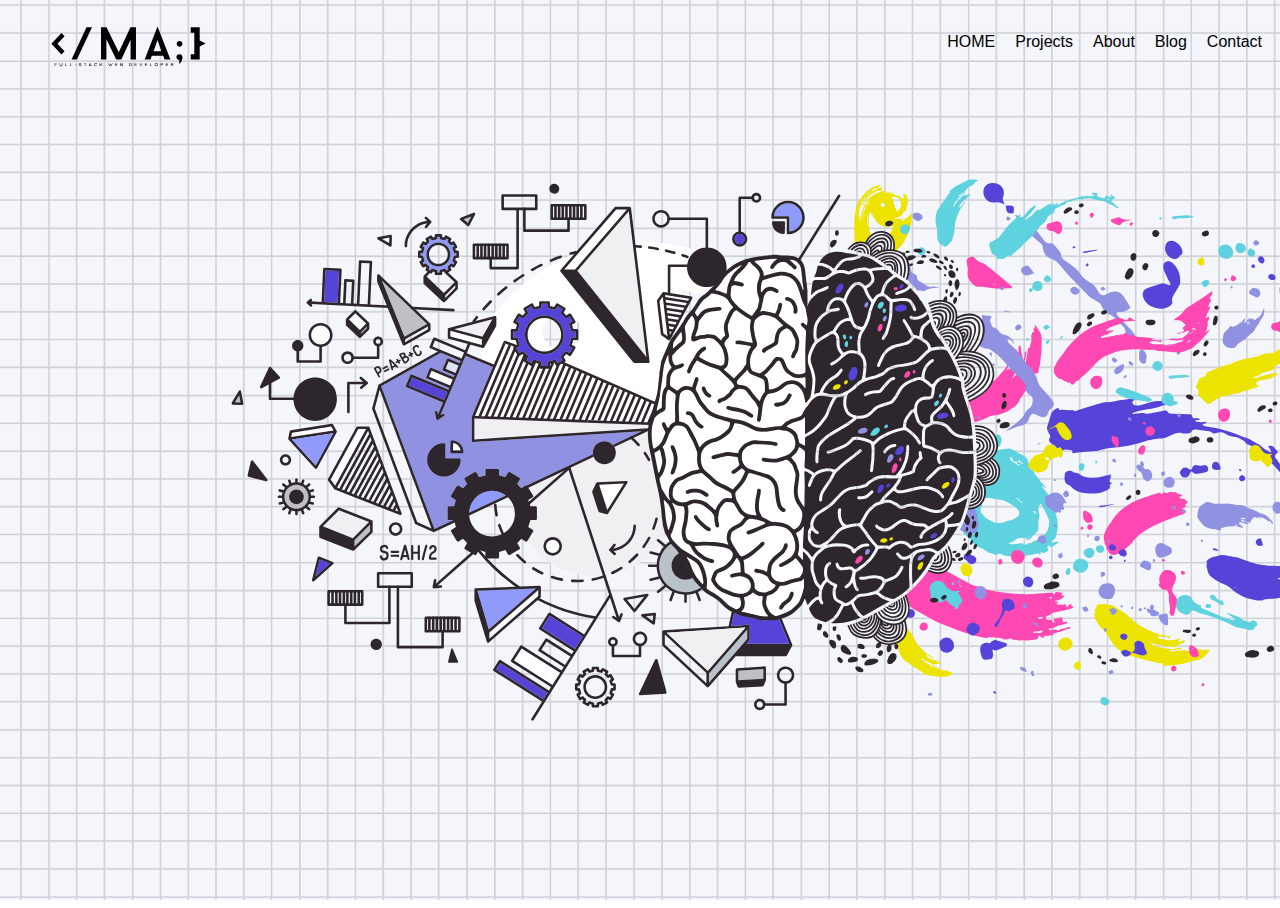
<file: index.html>
<!DOCTYPE html>
<html lang="en">
<head>
    <title>Homepage</title>
    <meta name="author" content="Maria Anthonette Cañaveral">
    <meta name="description" content="Portfolio">
    <meta name="keywords" content="full-stack web developer, branding, traffic">   
    
    <meta charset="UTF-8">
    <meta http-equiv="X-UA-Compatible" content="IE=edge">
    <meta name="viewport" content="width=device-width, initial-scale=1.0">

    <style>

        body,html {
            height: 100%;
            line-height: 1.8;
            background-image: url(home-bg.svg);
            background-repeat: no-repeat;
            background-attachment: fixed;
            background-size: cover;
        }

        body,h1 {
            font-family: "Century Gothic",sans-serif;
        }

        /*Navigation Bar*/

        nav.navigation-bar {
            width: 100%;
            max-height: 150px;
            display: inline;
            background-color: grey;
        }

        #logo{
            height:100px
        }

        ul {
            list-style-type: none;
            margin: 0;
            padding: 10;
            overflow: hidden;
        }
        
        li {
            float: right;
            color: white;
        }

        li a {
            display: block;
            color:black;
            text-align: center;
            padding: 20px 10px;
            text-decoration: none;
        }

        /*to change tab color when you hover*/
        li a:hover{
            background-color:lightslategray;
            color:white;
        }

        /*Homepage*/

        .home{
            background-position: center;
            background-size: cover;
            background-image: url("/home-bg.svg");
            min-height: 100%;
        }

    </style>
      
</head>

<body>

    <div class="navigation-bar">

        <ul>
            <li><a href=contact.html>Contact</a></li>
            <li><a href=blog.html>Blog</a></li>
            <li><a href=about.html>About</a></li>
            <li><a href=projects.html>Projects</a></li>
            <li><a href=index.html>HOME</a></li>
            <li id="logo" style="float:left;"><img src=mariaanthonette-logo.svg alt="mariaanthonette-logo" style="width:160px;height:80px"></li>          </ul>

    </div>


    <span>
        
    </span>

    

</body>

</html>
</file>
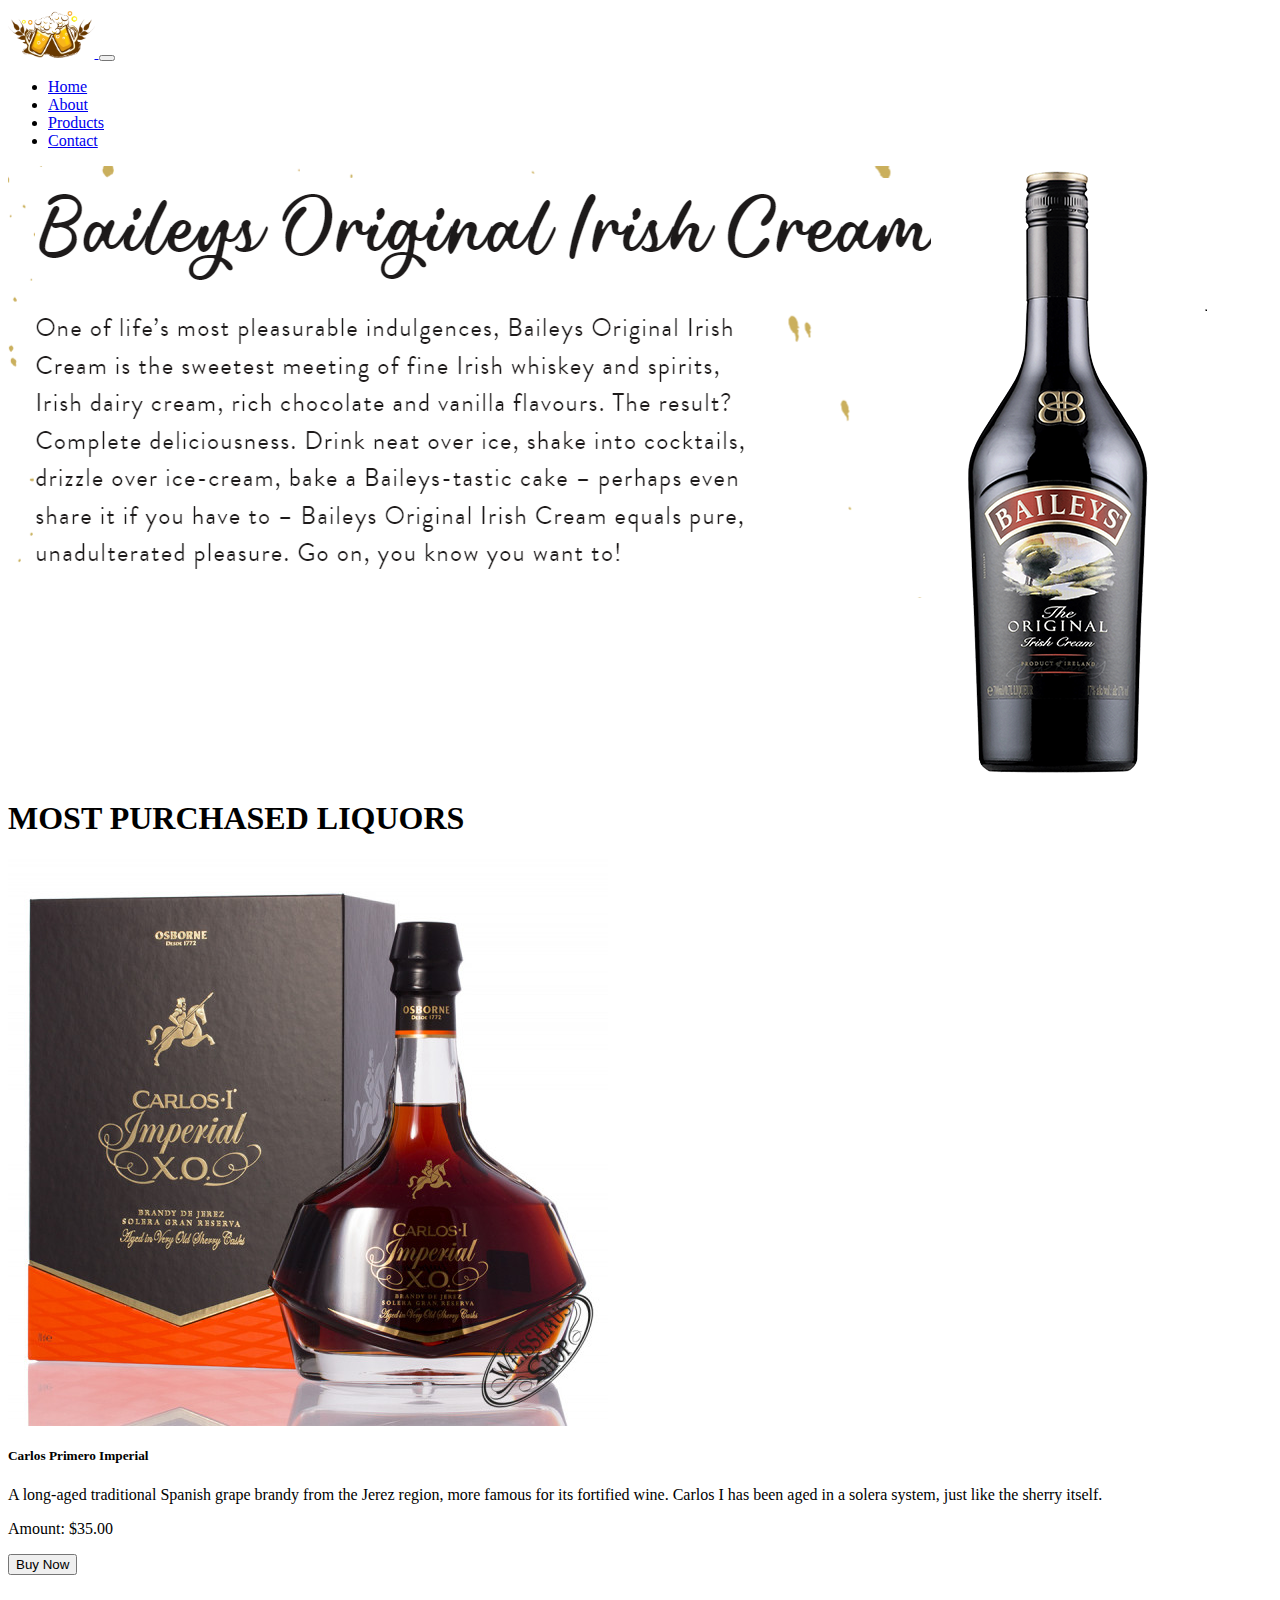
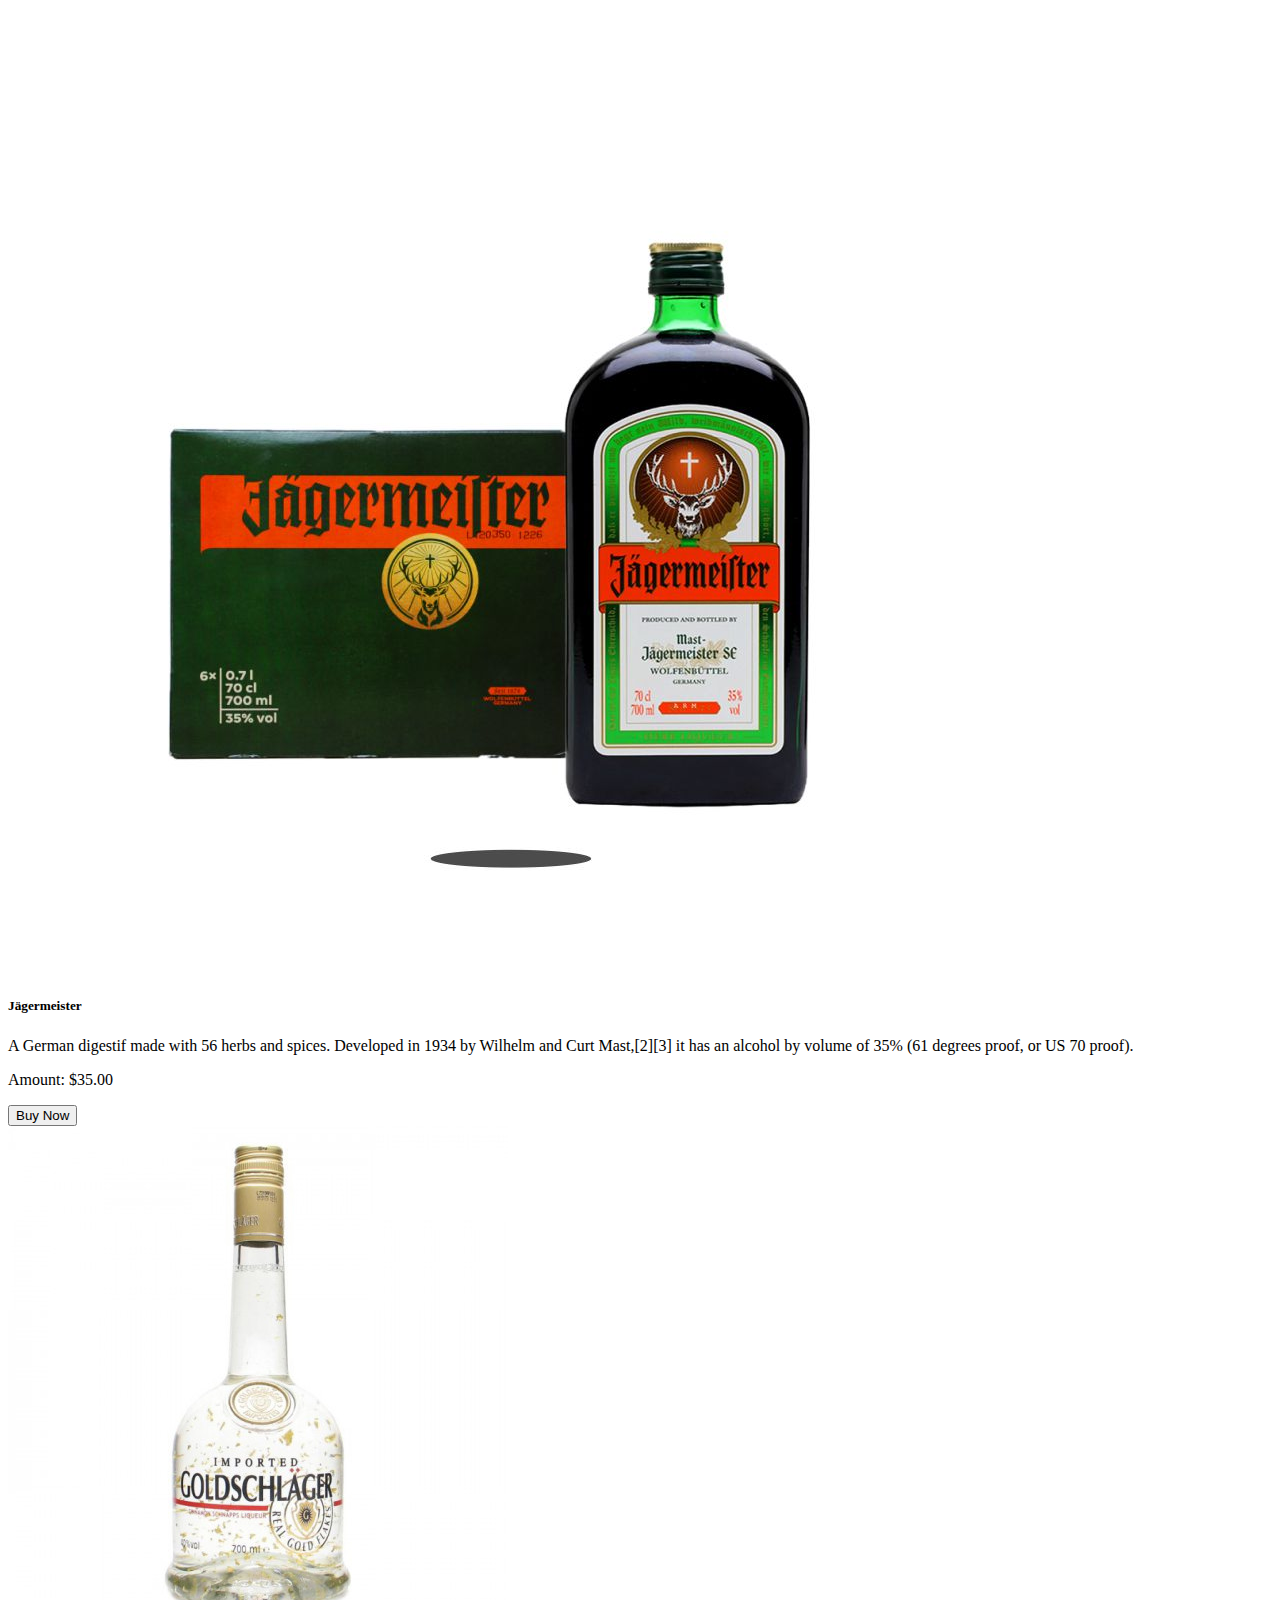
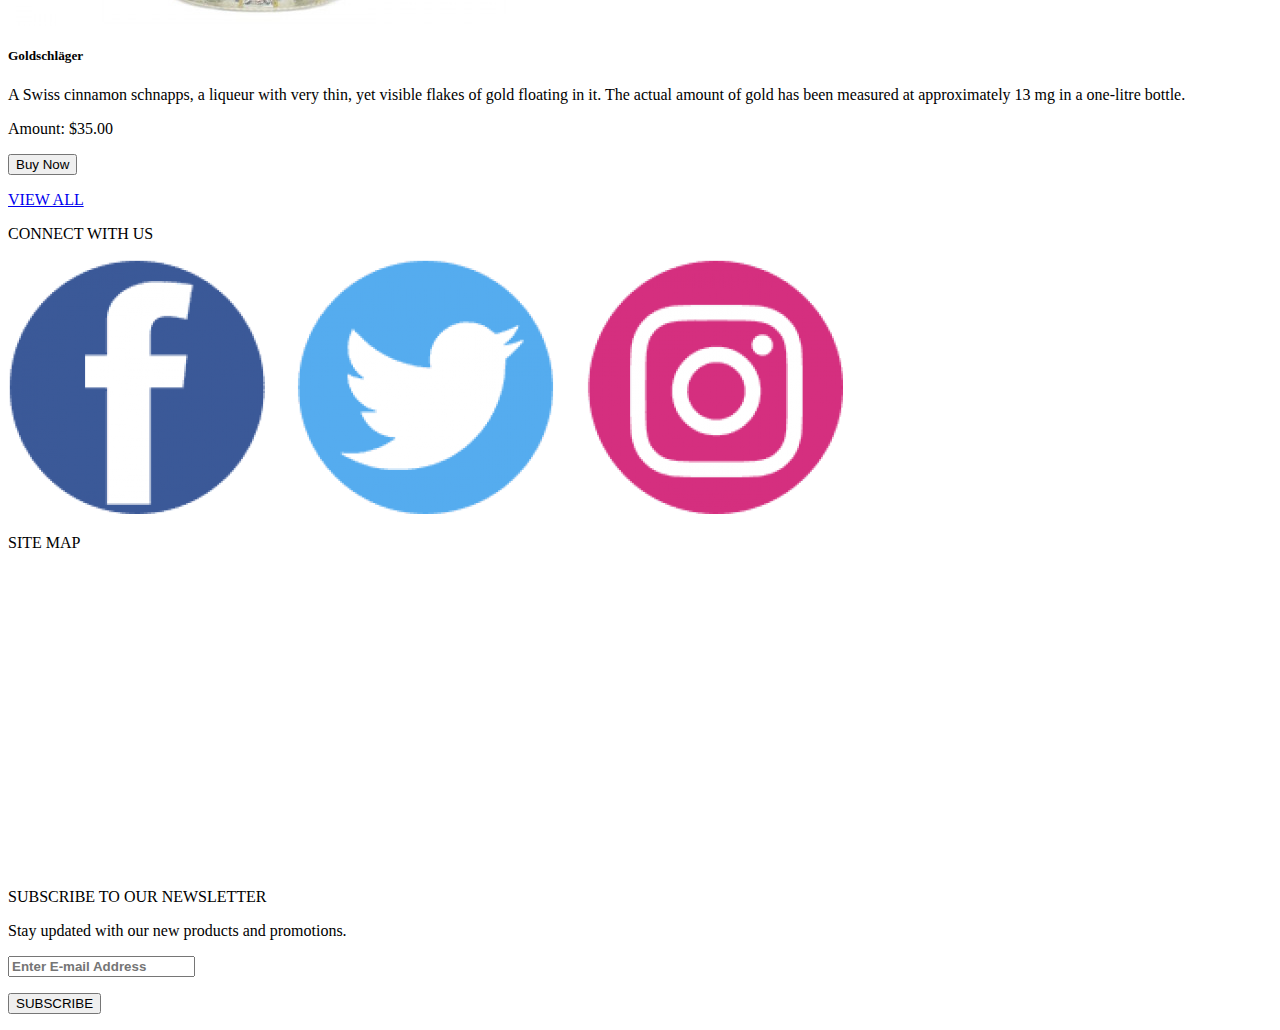
<file: Bootstrap/s03/index.html>
<!doctype html>
<html lang="en">
  <head>
    <meta charset="utf-8">
    <meta name="viewport" content="width=device-width, initial-scale=1">
    <title>SaSS Example with Bootstrap</title>

    <link href="https://cdn.jsdelivr.net/npm/bootstrap@5.3.0-alpha1/dist/css/bootstrap.min.css" rel="stylesheet" integrity="sha384-GLhlTQ8iRABdZLl6O3oVMWSktQOp6b7In1Zl3/Jr59b6EGGoI1aFkw7cmDA6j6gD" crossorigin="anonymous">

    <!--SaSS generated CSS here-->
    <link rel="stylesheet" href="./css/style.css">
    <link rel="stylesheet" href="./css/forms.css">
  </head>
  <body>
    <header>
        <nav class="navbar navbar-expand-lg bg-body-dark">
            <div class="container-fluid">
              <a class="navbar-brand" href="#">
                <img src="./images/beer.png" alt="beer logo" height="50px">
              </a>
              <button class="navbar-toggler" type="button" data-bs-toggle="collapse" data-bs-target="#navbarNav" aria-controls="navbarNav" aria-expanded="false" aria-label="Toggle navigation">
                <span class="navbar-toggler-icon"></span>
              </button>
              <div class="collapse navbar-collapse" id="navbarNav">
                <ul class="navbar-nav">
                  <li class="nav-item">
                    <a class="nav-link active" aria-current="page" href="./index.html">Home</a>
                  </li>
                  <li class="nav-item">
                    <a class="nav-link" href="#">About</a>
                  </li>
                  <li class="nav-item">
                    <a class="nav-link" href="./menus/products.html">Products</a>
                  </li>
                  <li class="nav-item">
                    <a class="nav-link" href="#">Contact</a>
                  </li>
                </ul>
              </div>
            </div>
          </nav>
    </header>

    <section>
        <div class="container-fluid">
            <div class="card">
                <img src="./images/baileys.png" class="card-img" alt="banner">
              </div>
        </div>
    </section>

    <section class="mt-3">
        <p>
            <h1 class="text-center" id="p">MOST PURCHASED LIQUORS</h1>
        </p>
        <div class="row row-cols-1 row-cols-md-3 g-4">
            <div class="col">
              <div class="card h-100">
                <img src="./images/carlosprimero-imperial.jpg" class="card-img-top" alt="Carlos Primero Imperial">
                <div class="card-body">
                  <h5 class="card-title">Carlos Primero Imperial</h5>
                  <p class="card-text">
                    A long-aged traditional Spanish grape brandy from the Jerez region, more famous for its fortified wine. Carlos I has been aged in a solera system, just like the sherry itself.
                  </p>
                  <p class="card-text">
                    Amount: $35.00
                  </p>
                </div>
                <div class="card-footer">
                    <button type="button" class="btn btn-dark">Buy Now</button>
                </div>
              </div>
            </div>
            <div class="col">
              <div class="card h-100">
                <img src="./images/jagermeister.jpg" class="card-img-top" alt="Jagermeister">
                <div class="card-body">
                  <h5 class="card-title">Jägermeister</h5>
                  <p class="card-text">
                    A German digestif made with 56 herbs and spices. Developed in 1934 by Wilhelm and Curt Mast,[2][3] it has an alcohol by volume of 35% (61 degrees proof, or US 70 proof).
                  </p>
                  <p class="card-text">
                    Amount: $35.00
                  </p>
                </div>
                <div class="card-footer">
                    <button type="button" class="btn btn-dark">Buy Now</button>
                </div>
              </div>
            </div>
            <div class="col">
              <div class="card h-100">
                <img src="./images/Goldschlagger.jpg" class="card-img-top" alt="Goldschlagger">
                <div class="card-body">
                  <h5 class="card-title">Goldschläger</h5>
                  <p class="card-text">
                    A Swiss cinnamon schnapps, a liqueur with very thin, yet visible flakes of gold floating in it. The actual amount of gold has been measured at approximately 13 mg in a one-litre bottle.
                  </p>
                  <p class="card-text">
                    Amount: $35.00
                  </p>
                </div>
                <div class="card-footer">
                    <button type="button" class="btn btn-dark">Buy Now</button>
                </div>
              </div>
            </div>
          </div>

          <p class="text-center mt-5">
            <a href="./products.html">VIEW ALL</a>
          </p>
    </section>

    <footer>
        <div class="container-fluid row align-items-center bg-light pt-3 pb-3 pl-5">
            <div class="col-4">
                <p class="fw-bold">
                    CONNECT WITH US
                </p>
                <div class="row align-items-center">
                    <img src="./images/socmed.png" alt="social media">
                </div>
            </div>
            <div class="col-4">
                <p class="fw-bold mb-5">
                    SITE MAP
                </p>
                <iframe src="https://www.google.com/maps/embed?pb=!1m18!1m12!1m3!1d3861.663435904106!2d121.0133847145183!3d14.561229189827543!2m3!1f0!2f0!3f0!3m2!1i1024!2i768!4f13.1!3m3!1m2!1s0x3397c908c1f230bf%3A0x3f4ddabe57d568e4!2sSen.%20Gil%20J.%20Puyat%20Ave%2C%20Makati%2C%20Metro%20Manila!5e0!3m2!1sen!2sph!4v1678971510310!5m2!1sen!2sph" width="300" height="300" style="border:0;" allowfullscreen="" loading="lazy" referrerpolicy="no-referrer-when-downgrade"></iframe>
            </div>
            <div class="col-4">
                <p class="fw-bold">
                    SUBSCRIBE TO OUR NEWSLETTER
                </p>
                <p>Stay updated with our new products and promotions.</p>
                <form>
                    <div class="mb-3">
                      <input type="email" class="form-control" id="labels" aria-describedby="emailHelp" placeholder="Enter E-mail Address">
                      <p>
                        <button type="button" class="btn btn-dark mt-3">SUBSCRIBE</button>
                      </p>
                    </div>
                </form>
            </div>
        </div>
    </footer>
    <!--Bootstrap JS bundle starts here-->
    <script src="https://cdn.jsdelivr.net/npm/bootstrap@5.3.0-alpha1/dist/js/bootstrap.bundle.min.js" integrity="sha384-w76AqPfDkMBDXo30jS1Sgez6pr3x5MlQ1ZAGC+nuZB+EYdgRZgiwxhTBTkF7CXvN" crossorigin="anonymous"></script>
  </body>
</html>
</file>
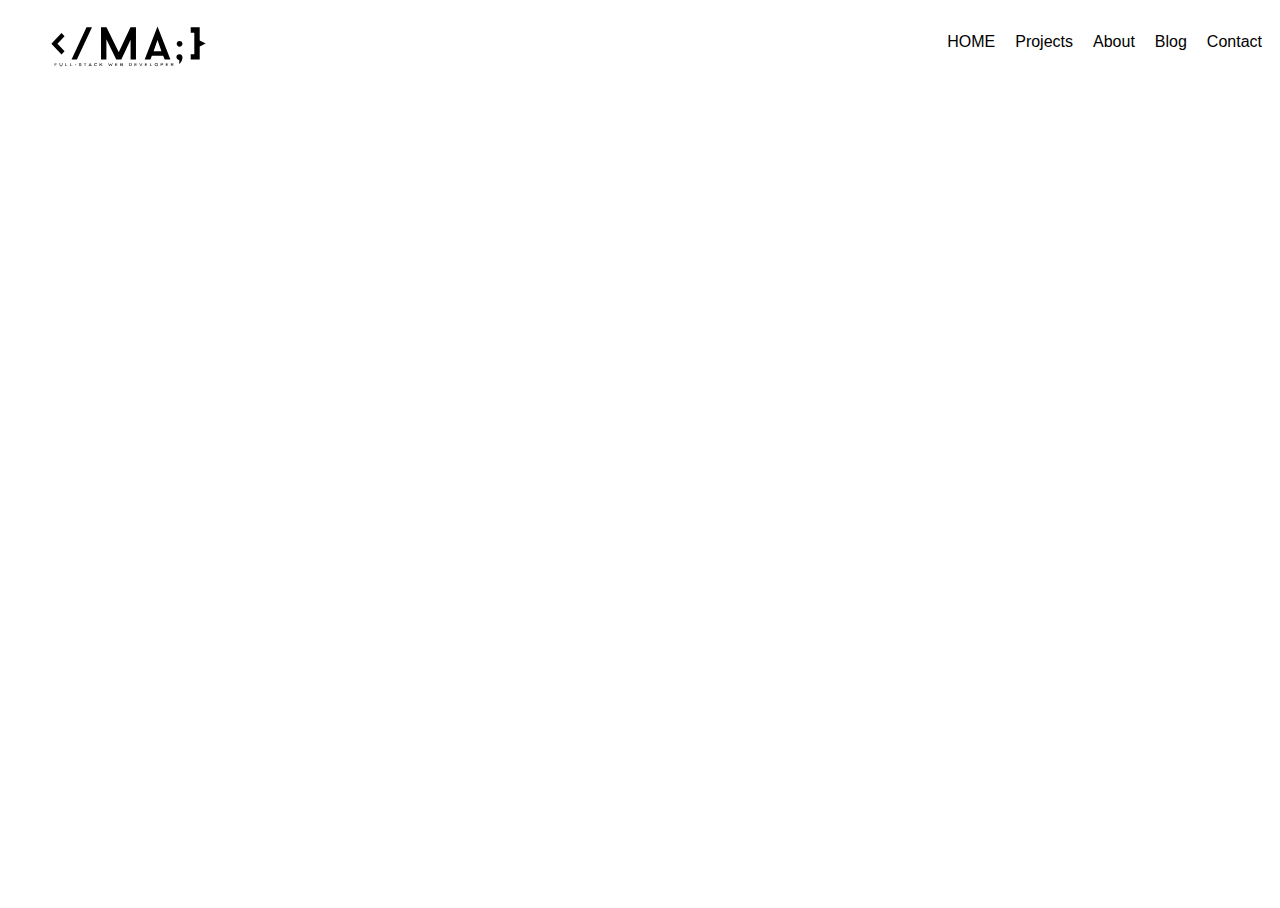
<file: about.html>
<!DOCTYPE html>
<html lang="en">
<head>
    <title>About</title>
    <meta name="author" content="Maria Anthonette Cañaveral">
    <meta name="description" content="Portfolio">
    <meta name="keywords" content="full-stack web developer, branding, traffic">   
    
    <meta charset="UTF-8">
    <meta http-equiv="X-UA-Compatible" content="IE=edge">
    <meta name="viewport" content="width=device-width, initial-scale=1.0">

    <style>

        body,html {
            height: 100%;
            line-height: 1.8;
        }

        body,h1 {
            font-family: "Century Gothic",sans-serif;
        }

        /*Navigation Bar*/

        nav.navigation-bar {
            width: 100%;
            max-height: 150px;
            display: inline;
            background-color: white;
        }

        #logo{
            height:100px
        }

        ul {
            list-style-type: none;
            margin: 0;
            padding: 10;
            overflow: hidden;
        }
        
        li {
            float: right;
        }

        li a {
            display: block;
            color:black;
            text-align: center;
            padding: 20px 10px;
            text-decoration: none;
        }

        /*to change tab color when you hover*/
        li a:hover{
            background-color:lightslategray;
            color:white;
        }

        /*Homepage*/

        .home{
            background-position: center;
            background-size: cover;
            background-image: url("/home-bg.svg");
            min-height: 100%;
        }

    </style>
      
</head>

<body>

    <div class="navigation-bar">

        <ul>
            <li><a href=contact.html>Contact</a></li>
            <li><a href=blog.html>Blog</a></li>
            <li><a href=about.html>About</a></li>
            <li><a href=projects.html>Projects</a></li>
            <li><a href=index.html>HOME</a></li>
            <li id="logo" style="float:left;"><img src=mariaanthonette-logo.svg alt="mariaanthonette-logo" width="160px" height="80px"></li>          </ul>

    </div>


    <div clas="home">

        <header>
        </header>

    </div>

    

</body>

</html>
</file>
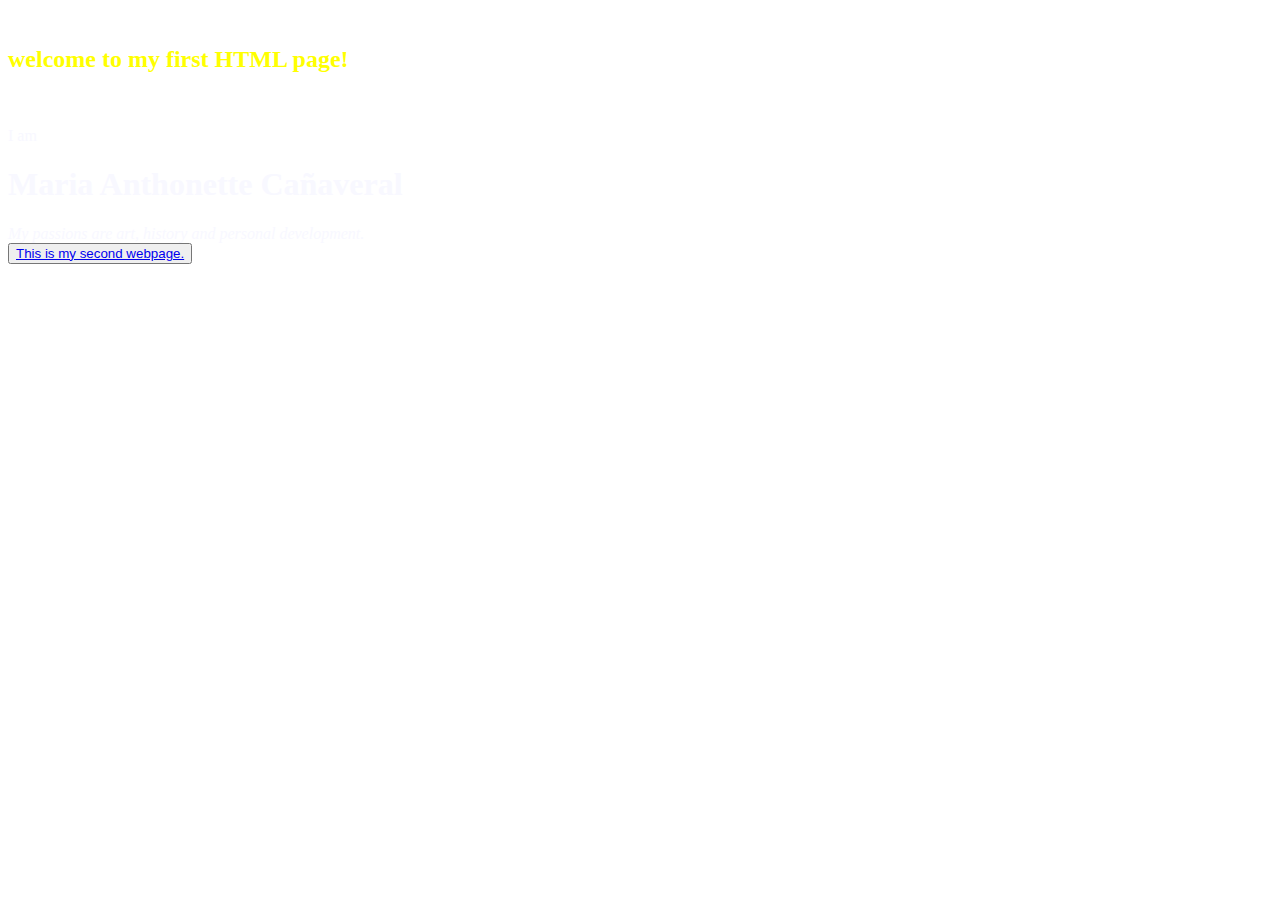
<file: myfirsthtml.html>
<!DOCTYPE html>
<html lang="en">

    <head>
        <title> My First HTML Page</title>
        <meta name="author" content="Maria Anthonette Cañaveral">
        <meta charset="UTF-8">
        <meta name="viewport" content="width=device-width, initial-scale=1.0">

        <style>
            
            body {
                font-family: Century Gothic;
                color:ghostwhite;
                background-image: url('https://images.pexels.com/photos/943096/pexels-photo-943096.jpeg');
                background-repeat: no-repeat;
                background-attachment: fixed;
                background-size: cover;
            }
            
            button {
                text-decoration: none;
            }
            
        </style>

    </head>
    
    <body>

        <br>

        <h2 style="color: yellow;">welcome to my first HTML page!</h2>

        <br>

        <p>I am</p>
        <h1>Maria Anthonette Cañaveral</h1>
        <i>My passions are art, history and personal development.</i>

        <br>

        <button><a href=worldsfirstwebsite.html> This is my second webpage. </a></button>

    </body>

</html>
</file>
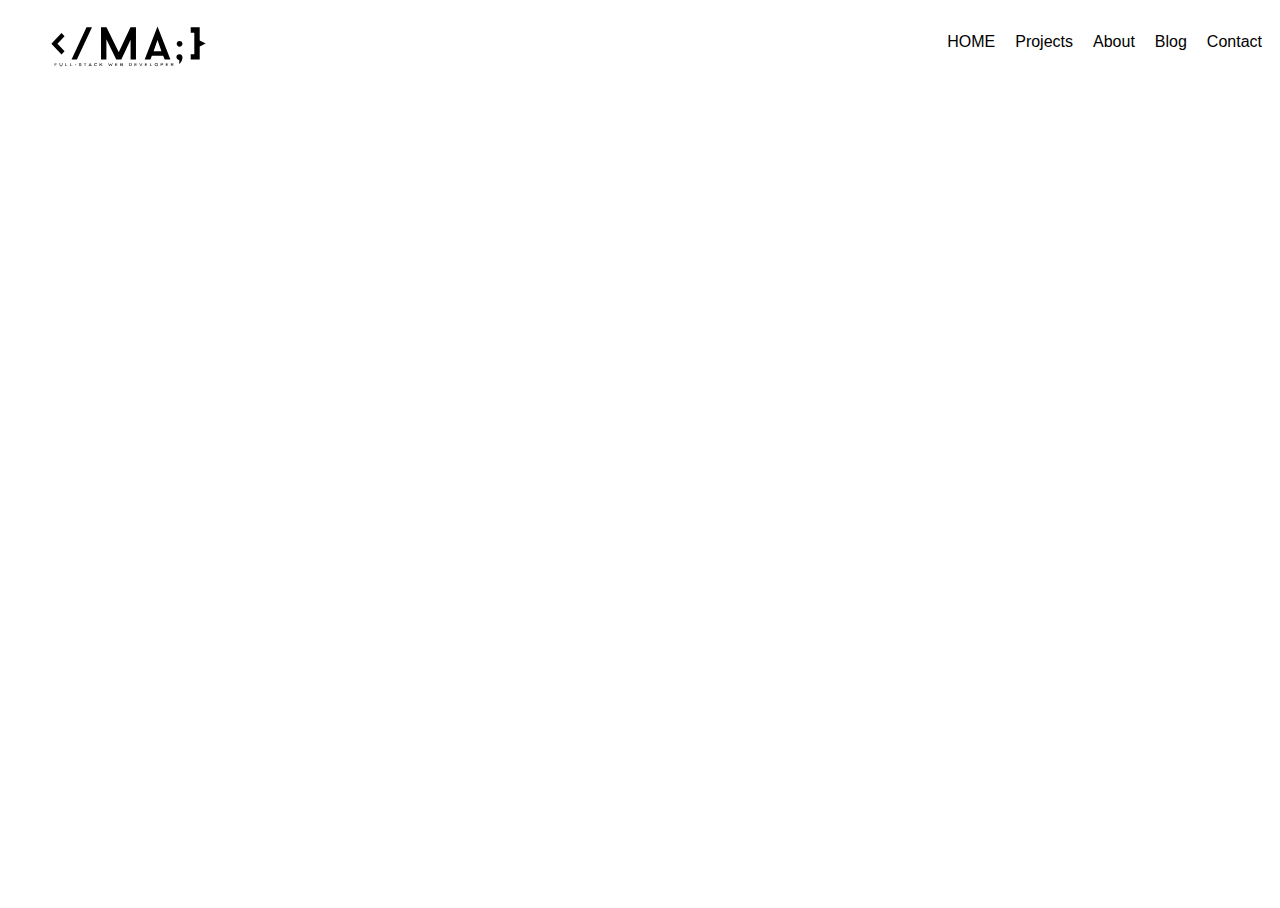
<file: projects.html>
<!DOCTYPE html>
<html lang="en">
<head>
    <title>Projects</title>
    <meta name="author" content="Maria Anthonette Cañaveral">
    <meta name="description" content="Portfolio">
    <meta name="keywords" content="full-stack web developer, branding, traffic">   
    
    <meta charset="UTF-8">
    <meta http-equiv="X-UA-Compatible" content="IE=edge">
    <meta name="viewport" content="width=device-width, initial-scale=1.0">

    <style>

        body,html {
            height: 100%;
            line-height: 1.8;
        }

        body,h1 {
            font-family: "Century Gothic",sans-serif;
        }

        /*Navigation Bar*/

        nav.navigation-bar {
            width: 100%;
            max-height: 150px;
            display: inline;
            background-color: white;
        }

        #logo{
            height:100px
        }

        ul {
            list-style-type: none;
            margin: 0;
            padding: 10;
            overflow: hidden;
        }
        
        li {
            float: right;
        }

        li a {
            display: block;
            color:black;
            text-align: center;
            padding: 20px 10px;
            text-decoration: none;
        }

        /*to change tab color when you hover*/
        li a:hover{
            background-color:lightslategray;
            color:white;
        }

        /*Homepage*/

        .home{
            background-position: center;
            background-size: cover;
            background-image: url("/home-bg.svg");
            min-height: 100%;
        }

    </style>
      
</head>

<body>

    <div class="navigation-bar">

        <ul>
            <li><a href=contact.html>Contact</a></li>
            <li><a href=blog.html>Blog</a></li>
            <li><a href=about.html>About</a></li>
            <li><a href=projects.html>Projects</a></li>
            <li><a href=index.html>HOME</a></li>
            <li id="logo" style="float:left;"><img src=mariaanthonette-logo.svg alt="mariaanthonette-logo" width="160px" height="80px"></li>          </ul>

    </div>


    <div clas="home">

        <header>
        </header>

    </div>

    

</body>

</html>
</file>
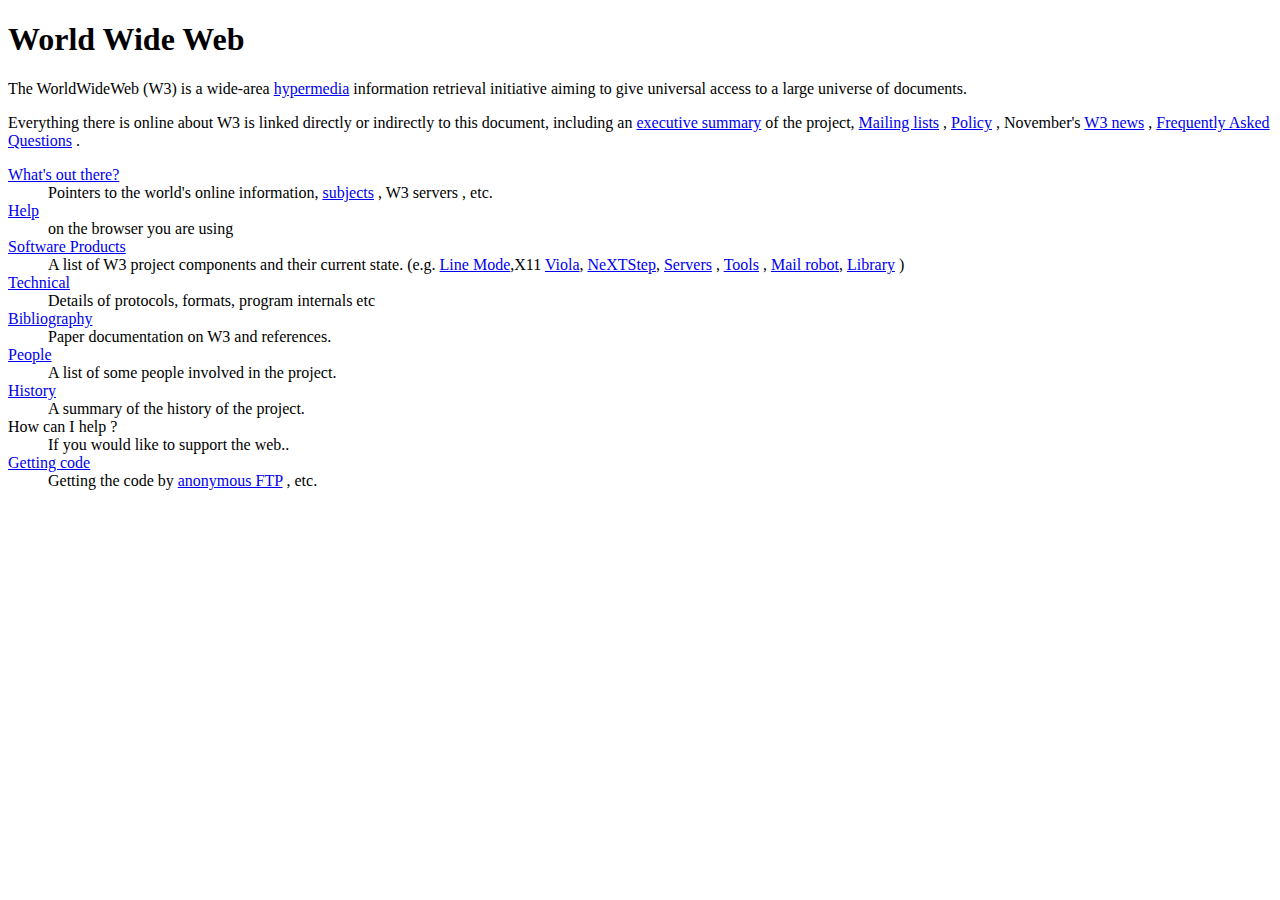
<file: worldsfirstwebsite.html>
<!DOCTYPE html>
<html>
<title>World's First Website</title>
<meta name="author" content="Maria Anthonette Cañaveral">

</header>
  <body>
    <h1>World Wide Web</h1>
</header>

    <p>
    The WorldWideWeb (W3) is a wide-area
    <a href="http://info.cern.ch/hypertext/WWW/WhatIs.html">hypermedia</a> 
    information retrieval initiative aiming to give universal access to a large universe of documents.
    </p>

    <p>
    Everything there is online about W3 is linked directly or indirectly to this document, including an
    <a href="http://info.cern.ch/hypertext/WWW/Summary.html">executive summary</a> of the project, 
    <a href="http://info.cern.ch/hypertext/WWW/Administration/Mailing/Overview.html">Mailing lists</a>
    ,
    <a href="http://info.cern.ch/hypertext/WWW/Policy.html">Policy</a> 
    , November's  
    <a href="http://info.cern.ch/hypertext/WWW/News/9211.html">W3  news</a> ,
    <a href="http://info.cern.ch/hypertext/WWW/FAQ/List.html">Frequently Asked Questions</a> .
    
    <dl>
    <dt><a href="http://info.cern.ch/hypertext/DataSources/Top.html">What's out there?</a></dt>
    <dd>
    Pointers to the world's online information,
    <a href="http://info.cern.ch/hypertext/DataSources/bySubject/Overview.html"> subjects</a>
    , 
    <a hred="http://info.cern.ch/hypertext/DataSources/WWW/Servers.html">W3 servers</a>
    , etc.
    </dd>

    <dt><a href="http://info.cern.ch/hypertext/WWW/Help.html">Help</a></dt>
    <dd> on the browser you are using</dd>
    
    <dt><a href="http://info.cern.ch/hypertext/WWW/Status.html">Software Products</a></dt>
    <dd> A list of W3 project components and their current state. (e.g. 
    <a href="http://info.cern.ch/hypertext/WWW/LineMode/Browser.html">Line Mode</a>,X11 
    <a href="http://info.cern.ch/hypertext/WWW/Status.html#35">Viola</a>,
    <a href="http://info.cern.ch/hypertext/WWW/NeXT/WorldWideWeb.html">NeXTStep</a>,
    <a href="http://info.cern.ch/hypertext/WWW/Daemon/Overview.html">Servers</a> ,
    <a href="http://info.cern.ch/hypertext/WWW/Tools/Overview.html">Tools</a> ,
    <a href="http://info.cern.ch/hypertext/WWW/MailRobot/Overview.html"> Mail robot</a>,
    <a href="http://info.cern.ch/hypertext/WWW/Status.html#57">Library</a> )
    </dd>

    <dt><a href="http://info.cern.ch/hypertext/WWW/Technical.html">Technical</a></dt>
    <dd> Details of protocols, formats, program internals etc</dd>

    <dt><a href="http://info.cern.ch/hypertext/WWW/Bibliography.html">Bibliography</a></dt>
    <dd> Paper documentation on  W3 and references.</dd>

    <dt><a href="http://info.cern.ch/hypertext/WWW/People.html">People</a></dt>
    <dd> A list of some people involved in the project.</dd>

    <dt><a href="http://info.cern.ch/hypertext/WWW/History.html">History</a></dt>
    <dd> A summary of the history of the project.</dd>

    <dt><a hred="http://info.cern.ch/hypertext/WWW/Helping.html">How can I help</a> ?</dt>
    <dd> If you would like to support the web..</dd>

    <dt><a href="http://info.cern.ch/hypertext/README.html">Getting code</a></dt>
    <dd> Getting the code by
    <a href="LineMode/Defaults/Distribution.html">anonymous FTP</a> , etc.
    </dd>
</dl>
</body>

</html>
</file>
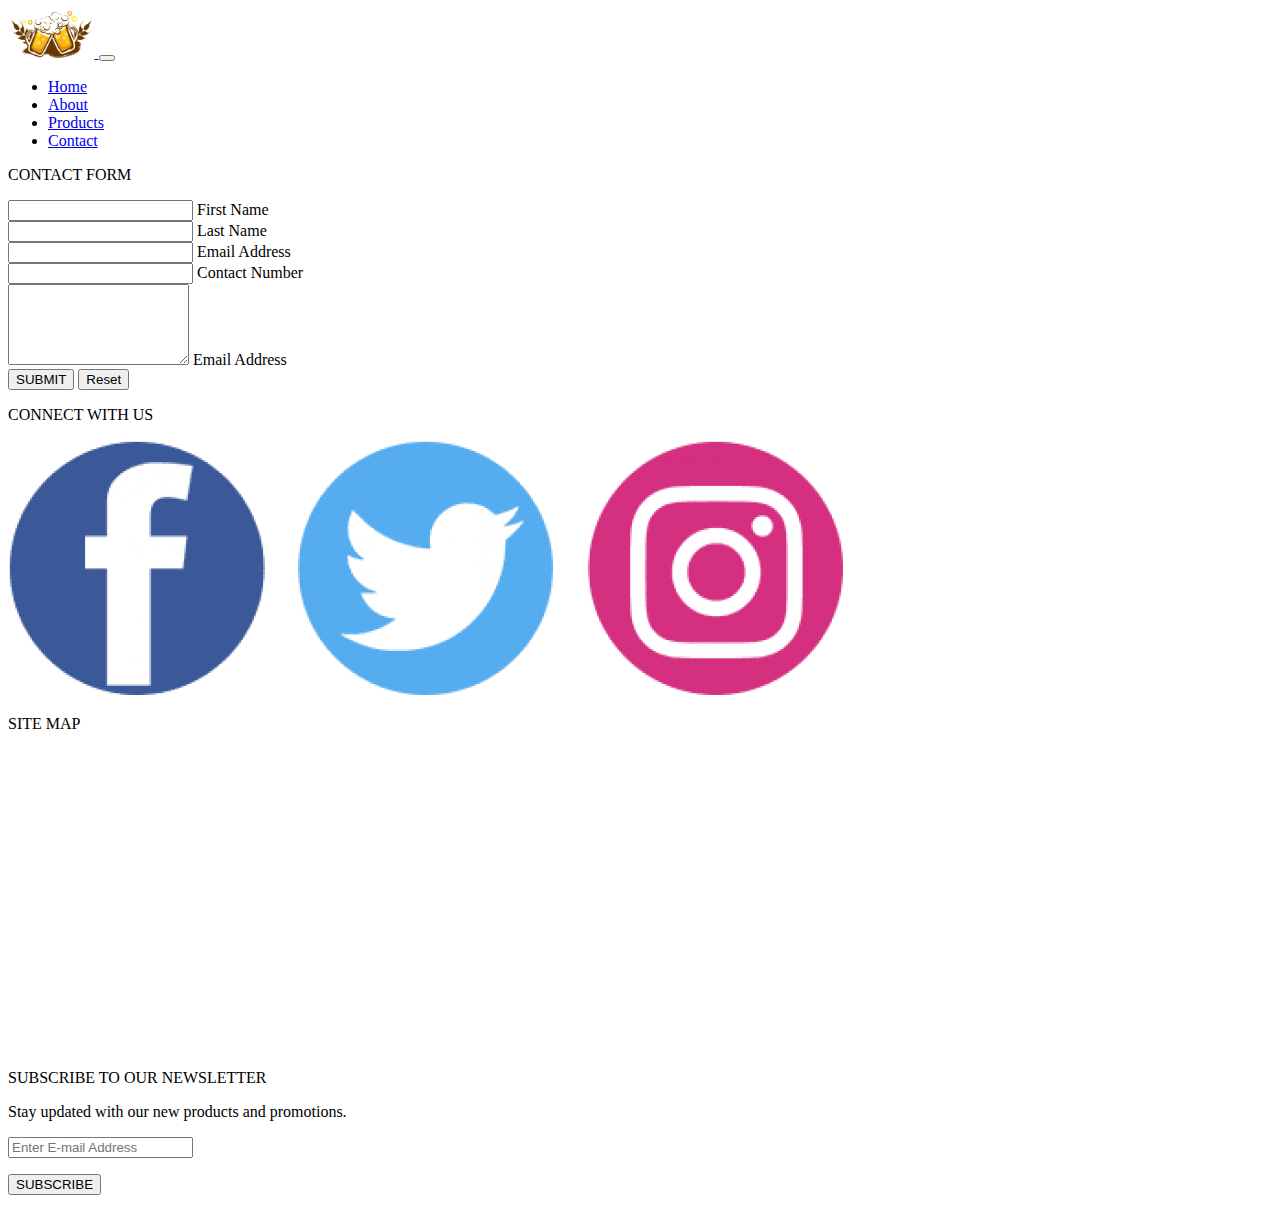
<file: Bootstrap/s03/menus/contact.html>
<!DOCTYPE html>
<html lang="en">
<head>
    <meta charset="UTF-8">
    <meta http-equiv="X-UA-Compatible" content="IE=edge">
    <meta name="viewport" content="width=device-width, initial-scale=1.0">
    <title>Contact Us</title>

    <link href="https://cdn.jsdelivr.net/npm/bootstrap@5.3.0-alpha1/dist/css/bootstrap.min.css" rel="stylesheet" integrity="sha384-GLhlTQ8iRABdZLl6O3oVMWSktQOp6b7In1Zl3/Jr59b6EGGoI1aFkw7cmDA6j6gD" crossorigin="anonymous">
  </head>
</head>
<body>
    <header>
        <nav class="navbar navbar-expand-lg bg-body-dark">
            <div class="container-fluid">
              <a class="navbar-brand" href="#">
                <img src="../images/beer.png" alt="beer logo" height="50px">
              </a>
              <button class="navbar-toggler" type="button" data-bs-toggle="collapse" data-bs-target="#navbarNav" aria-controls="navbarNav" aria-expanded="false" aria-label="Toggle navigation">
                <span class="navbar-toggler-icon"></span>
              </button>
              <div class="collapse navbar-collapse" id="navbarNav">
                <ul class="navbar-nav">
                  <li class="nav-item">
                    <a class="nav-link" href="../index.html">Home</a>
                  </li>
                  <li class="nav-item">
                    <a class="nav-link" href="#">About</a>
                  </li>
                  <li class="nav-item">
                    <a class="nav-link" href="./products.html">Products</a>
                  </li>
                  <li class="nav-item">
                    <a class="nav-link active" aria-current="page" href="./contact.html">Contact</a>
                  </li>
                </ul>
              </div>
            </div>
          </nav>
    </header>

    <p class="h1 text-center mt-5">CONTACT FORM</p>

    <form class="container p-3 pb-5" method="post" action="">
        <div class="input form-floating mb-3 mt-3">
          <input type="fName" class="form-control" id="fName" aria-describedby="fName" name="fName" required>
          <label for="fName">First Name</label>
        </div>
        <div class="input form-floating mt-3 mb-3">
          <input type="lName" class="form-control" id="lName" name="lName" required>
          <label for="lName">Last Name</label>
        </div>
        <div class="input form-floating mt-3 mb-3">
          <input type="email" class="form-control" id="emailAdd" name="emailAdd" required>
          <label for="emailAdd">Email Address</label>
        </div>
        <div class="input form-floating mt-3 mb-3">
            <input type="text" class="form-control" id="contactNo" name="contactNo" required>
            <label for="contactNo">Contact Number</label>
        </div>
        <div class="input form-floating mt-3 mb-3">
            <textarea class="form-control" id="message" rows="5" name="message">
            </textarea>
            <label for="message">Email Address</label>
        </div>
        <div class="d-block justify-content-center">
            <button type="submit" class="btn btn-dark">SUBMIT</button>
            <button type="reset" class="btn btn-outline-warning">Reset</button>
        </div>
      </form>
    </div>

    <footer>
        <div class="container-fluid row align-items-center bg-light pt-3 pb-3 pl-5">
            <div class="col-4">
                <p class="fw-bold">
                    CONNECT WITH US
                </p>
                <div class="row align-items-center">
                    <img src="../images/socmed.png" alt="social media">
                </div>
            </div>
            <div class="col-4">
                <p class="fw-bold mb-5">
                    SITE MAP
                </p>
                <iframe src="https://www.google.com/maps/embed?pb=!1m18!1m12!1m3!1d3861.663435904106!2d121.0133847145183!3d14.561229189827543!2m3!1f0!2f0!3f0!3m2!1i1024!2i768!4f13.1!3m3!1m2!1s0x3397c908c1f230bf%3A0x3f4ddabe57d568e4!2sSen.%20Gil%20J.%20Puyat%20Ave%2C%20Makati%2C%20Metro%20Manila!5e0!3m2!1sen!2sph!4v1678971510310!5m2!1sen!2sph" width="300" height="300" style="border:0;" allowfullscreen="" loading="lazy" referrerpolicy="no-referrer-when-downgrade"></iframe>
            </div>
            <div class="col-4">
                <p class="fw-bold">
                    SUBSCRIBE TO OUR NEWSLETTER
                </p>
                <p>Stay updated with our new products and promotions.</p>
                <form>
                    <div class="mb-3">
                      <input type="email" class="form-control" id="labels" aria-describedby="emailHelp" placeholder="Enter E-mail Address">
                      <p>
                        <button type="button" class="btn btn-dark mt-3">SUBSCRIBE</button>
                      </p>
                    </div>
                </form>
            </div>
        </div>
    </footer>

    <script src="https://cdn.jsdelivr.net/npm/bootstrap@5.3.0-alpha1/dist/js/bootstrap.bundle.min.js" integrity="sha384-w76AqPfDkMBDXo30jS1Sgez6pr3x5MlQ1ZAGC+nuZB+EYdgRZgiwxhTBTkF7CXvN" crossorigin="anonymous"></script>
</body>
</html>
</file>
<file: Bootstrap/s03/css/forms.css>
#labels {
  font-weight: bold;
}
</file>
<file: Bootstrap/s03/css/style.css>
/*
    Provides a semantic media query from the following:
    Respond above XX (screen sizes)
    Respond below XX
    Respond between XX and XX

    Whereas:
    XX is the two letter bootstrap breakpoint (i.e. sm, md)

    SYNTAX for media query
    @media (min-width:768px) and (max-width:991px)
    {
        Target devices between 768px and 992 px
    }

    It's best practice to use Bootstrap breakpoints in your own code but it's painful to write them all the time.

*/
@media (min-width: 576px) {
  .card {
    display: block;
  }
}
@media (max-width: 991px) {
  .card {
    display: block;
  }
  img {
    width: 100%;
    height: auto;
  }
}
/*
    Respond Between
    - it checks both lower and upper keys exists in the breakpoints beforre before writing this in the media query
    - we will check that both $lower and $upper keys exist in the $breakpoints map before writing it in the media query
*/
@media (min-width: 576px) and (max-width: 1399px) {
  .card img {
    display: block;
    height: 100%;
  }
}
</file>
